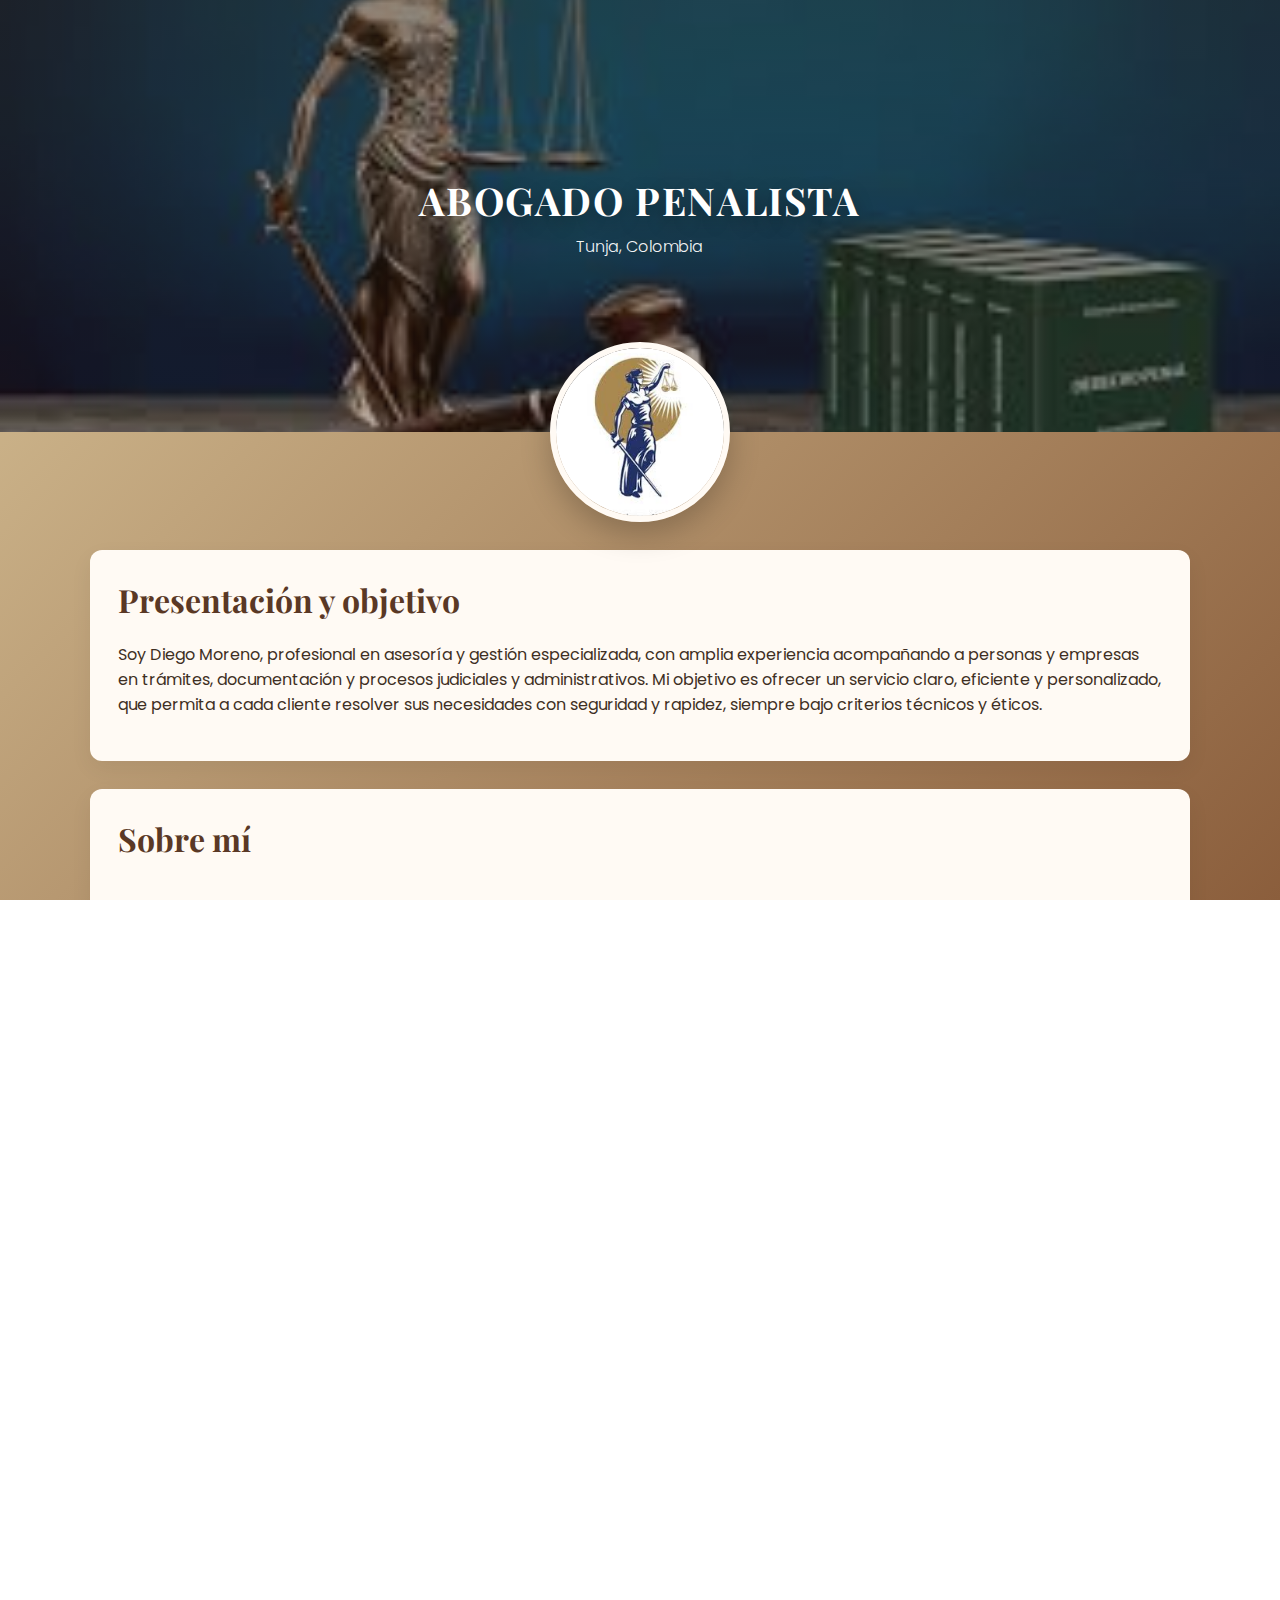
<file: index.html>
<!DOCTYPE html>
<html lang="es">
<head>
  <meta charset="UTF-8" />
  <meta name="viewport" content="width=device-width, initial-scale=1" />
  <title>ABOGADO PENALISTA — Diego Moreno</title>
  <link rel="icon" href="imagen 1.jpeg" type="image/png">
  <link rel="stylesheet" href="xd.css" />
  <link href="https://fonts.googleapis.com/css2?family=Playfair+Display:wght@500;700&family=Poppins:wght@300;400;500;600&display=swap" rel="stylesheet">
</head>
<body>

  <!-- ====== HEADER / HERO (full-width) ====== -->
  <header class="caja-inicial" role="banner" aria-label="Cabecera">
    <div class="overlay"></div>
    <div class="texto-inicio">
      <h1>ABOGADO PENALISTA</h1>
      <h2>Tunja, Colombia</h2>
    </div>
  </header>

  <!-- FOTO DE PERFIL SOLAPADA (overlap) -->
  <div class="perfil-overlap" aria-hidden="true">
    <img src="imagen 1.jpeg" alt="Foto de Diego Moreno" class="perfil-overlap__img">
  </div>

  <!-- ====== CONTENIDO PRINCIPAL ====== -->
  <main class="page">
    <div class="container">

      <!-- Presentación -->
      <section class="caja-presentacion">
        <h1>Presentación y objetivo</h1>
        <p>
          Soy Diego Moreno, profesional en asesoría y gestión especializada, con amplia experiencia acompañando a personas y empresas en trámites, documentación y procesos judiciales y administrativos.
          Mi objetivo es ofrecer un servicio claro, eficiente y personalizado, que permita a cada cliente resolver sus necesidades con seguridad y rapidez, siempre bajo criterios técnicos y éticos.
        </p>
      </section>

      <!-- Sobre mí (texto; la foto ya está en overlap) -->
      <section class="sobre-mi">
        <h1>Sobre mí</h1>
        <div class="perfil">
          <p>
            Soy un profesional comprometido con la justicia y la eficiencia administrativa. Mi enfoque combina el conocimiento jurídico con la empatía hacia cada cliente,
            entendiendo que detrás de cada trámite hay una persona o empresa con objetivos claros y tiempos que respetar.
            A lo largo de mi experiencia, he aprendido que la claridad y la comunicación son claves para lograr resultados confiables y satisfactorios.
          </p>
        </div>
      </section>

      <!-- Servicios (grid) -->
      <section class="servicios" id="servicios">
        <h1>Servicios</h1>
        <div class="grid-servicios">
          <div class="servicio" style="background-image: url('abogado 2.jpeg');">
            <div class="fondo"></div>
            <h2>Asesoría y acompañamiento administrativo</h2>
            <div class="contenido">
              <ul>
                <li>Orientación en trámites locales y nacionales.</li>
                <li>Preparación y revisión de documentos (solicitudes, escritos, cartas formales).</li>
                <li>Presentación y seguimiento de procesos en entidades públicas y privadas.</li>
              </ul>
            </div>
          </div>

          <div class="servicio" style="background-image: url('abogado 3.jpeg');">
            <div class="fondo"></div>
            <h2>Gestión de documentos jurídicos</h2>
            <div class="contenido">
              <ul>
                <li>Revisión de contratos simples y acuerdos.</li>
                <li>Redacción de autorizaciones y constancias.</li>
                <li>Orientación sobre requisitos para trámites.</li>
              </ul>
            </div>
          </div>

          <div class="servicio" style="background-image: url('abogado 4.jpeg');">
            <div class="fondo"></div>
            <h2>Consultoría personalizada</h2>
            <div class="contenido">
              <ul>
                <li>Análisis del caso y propuesta de pasos a seguir.</li>
                <li>Estrategias prácticas para agilizar trámites.</li>
                <li>Acompañamiento puntual o integral según complejidad.</li>
              </ul>
            </div>
          </div>

          <div class="servicio" style="background-image: url('abogado 5.jpeg');">
            <div class="fondo"></div>
            <h2>Representación y contacto</h2>
            <div class="contenido">
              <ul>
                <li>Gestión presencial ante oficinas cuando el cliente lo solicita.</li>
                <li>Coordinación de citas, agendamiento y seguimiento.</li>
                <li>Entrega de reportes de avance y comunicaciones importantes.</li>
              </ul>
            </div>
          </div>
        </div>
      </section>

      <!-- Pasos -->
      <section class="caja-pasos">
        <h1>Cómo trabajo: paso a paso</h1>
        <ol>
          <li>Primera toma de contacto
            <ul>
              <li>Recepción por llamada, mensaje o correo.</li>
              <li>Revisión inicial gratuita para confirmar alcance y documentos básicos.</li>
            </ul>
          </li>
          <li>Diagnóstico y propuesta
            <ul>
              <li>Evaluación de la información entregada.</li>
              <li>Envío de plan de trabajo con tiempos estimados y costos.</li>
            </ul>
          </li>
          <li>Ejecución
            <ul>
              <li>Preparación de documentos, radicación y seguimiento activo.</li>
              <li>Comunicación continua con el cliente.</li>
            </ul>
          </li>
          <li>Entrega y cierre
            <ul>
              <li>Entrega de copias y reporte final.</li>
              <li>Recomendaciones para pasos posteriores.</li>
            </ul>
          </li>
        </ol>
      </section>

      <!-- Tarifas -->
      <section class="caja-tarifas">
        <h1>Tarifas y modalidades de pago</h1>
        <ul>
          <li>Tarifa básica por asesoría y gestión administrativa: desde $100.000 COP.</li>
          <li>Paquetes por gestión: precio según complejidad.</li>
          <li>Modalidades: transferencia, efectivo u otros métodos acordados.</li>
        </ul>
      </section>

      <!-- Beneficios -->
      <section class="caja-beneficios">
        <h1>Beneficios</h1>
        <ul>
          <li>Ahorro de tiempo y esfuerzo.</li>
          <li>Reducción de errores gracias a asesoría profesional.</li>
          <li>Acompañamiento personalizado.</li>
          <li>Mayor seguridad en la gestión de documentos.</li>
        </ul>
      </section>

      <!-- Botón cita -->
      <div class="boton-cita" style="text-align:center;">
        <a href="xd1.html" class="btn">Agendar cita</a>
      </div>

    </div><!-- .container -->
  </main>

  <!-- FOOTER -->
  <footer>
    <div class="footer-inner">
      <p>© <span id="year"></span> Diego Moreno – Asesoría y Gestión Especializada</p>
      <p>Contacto: 301 468 2313 · 350 403 6817 · drdiegomorenoruiz85@hotmail.com</p>
      <p>Tunja, Colombia</p>
    </div>
  </footer>

  <script>
    document.getElementById('year').textContent = new Date().getFullYear();
  </script>

  <!-- Aquí va tu JS de servicios; lo nombré servicios.js pero puedes pegar tu script directamente -->
  <script src="xd.js"></script>

</body>
</html>
</file>
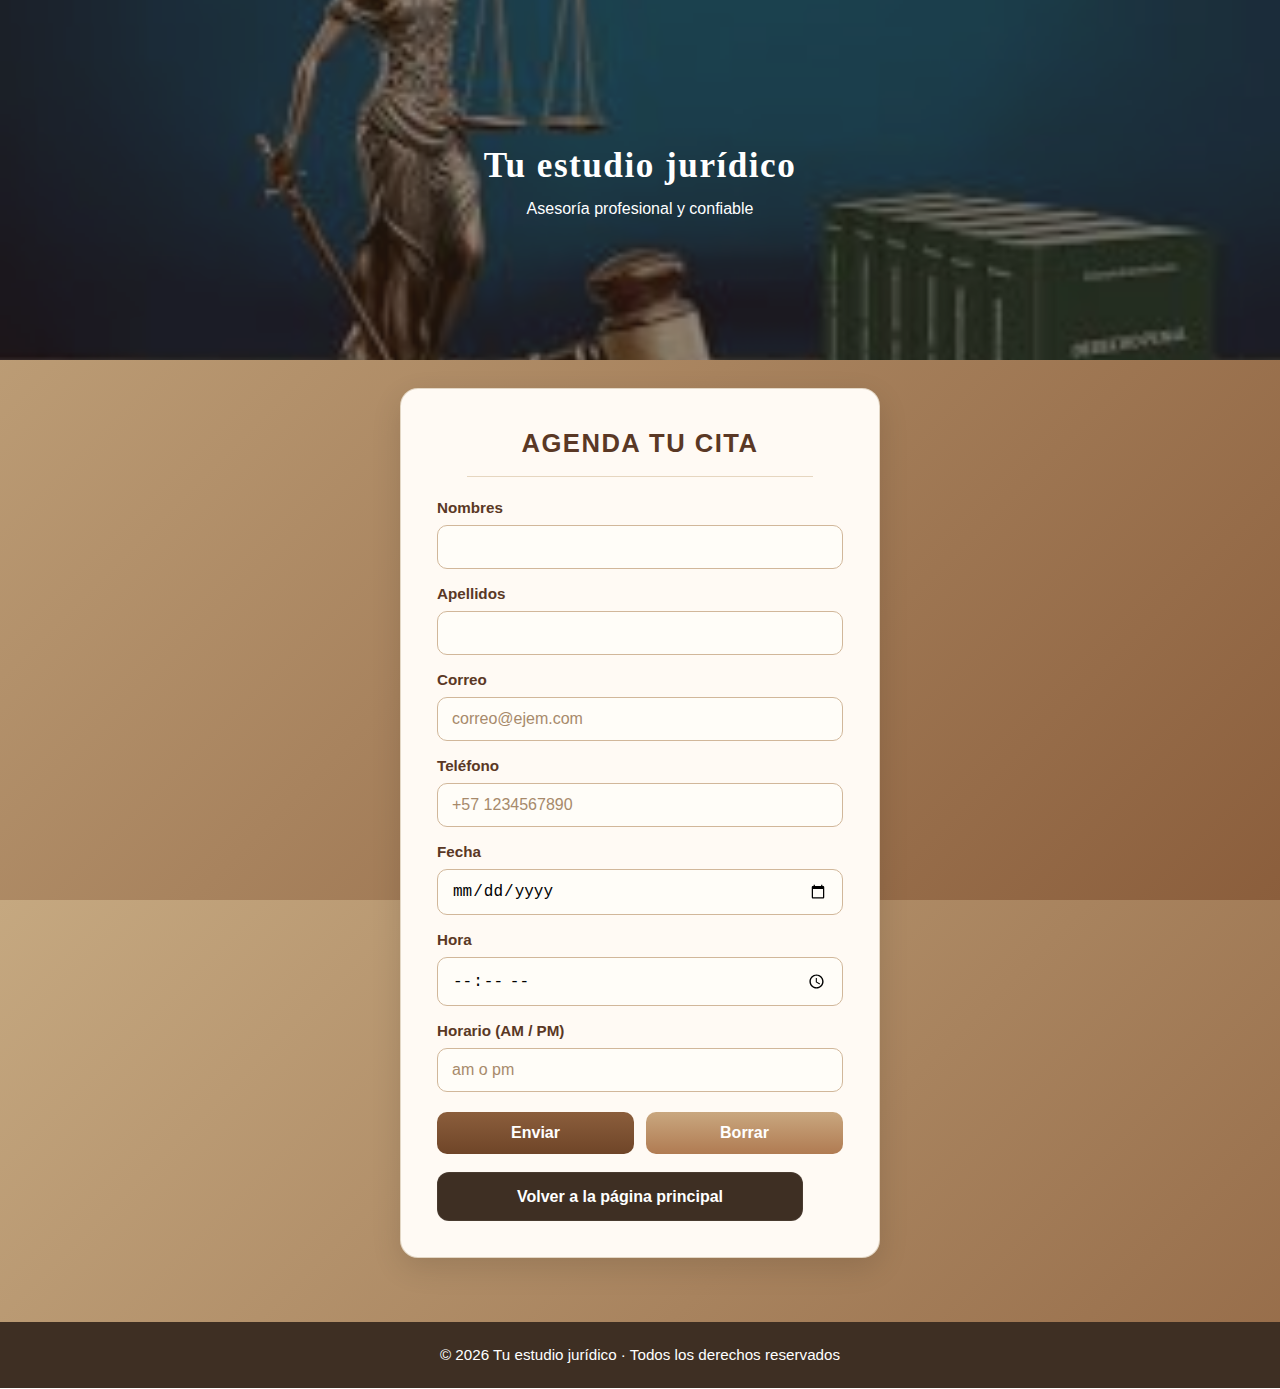
<file: xd1.html>
<!DOCTYPE html>
<html lang="es">
<head>
  <meta charset="utf-8" />
  <meta name="viewport" content="width=device-width, initial-scale=1" />
  <title>Agendar cita</title>
  <link rel="icon" href="imagen 1.jpeg" type="image/png">
  <link rel="stylesheet" href="xd1.css">
</head>
<body>
  <header>
    <!-- CABECERA (imagen full-width) -->
    <div class="caja-inicial" role="banner" aria-label="Cabecera">
      <div class="overlay"></div>
      <div class="texto-inicio">
        <h1>Tu estudio jurídico</h1>
        <h2>Asesoría profesional y confiable</h2>
      </div>
    </div>
  </header>

  <!-- CONTENIDO PRINCIPAL: centrado en la página -->
  <main class="page">
    <div class="container">
      <section class="formulario" aria-labelledby="titulo-form">
        <h1 id="titulo-form">Agenda tu cita</h1>
        <hr>

        <form id="formularioCita" novalidate>
          <label for="nombres">Nombres</label>
          <input type="text" id="nombres" name="nombres" placeholder="" required>

          <label for="apellidos">Apellidos</label>
          <input type="text" id="apellidos" name="apellidos" placeholder="" required>

          <label for="correo">Correo</label>
          <input type="email" id="correo" name="correo" placeholder="correo@ejem.com" required>

          <label for="telefono">Teléfono</label>
          <input type="tel" id="telefono" name="telefono" placeholder="+57 1234567890" required>

          <label for="fecha">Fecha</label>
          <input type="date" id="fecha" name="fecha" required>

          <label for="hora">Hora</label>
          <input type="time" id="hora" name="hora" required>

          <label for="horario">Horario (AM / PM)</label>
          <input type="text" id="horario" name="horario" placeholder="am o pm" required>

          <div class="botones">
            <input type="submit" value="Enviar">
            <input type="reset" value="Borrar">
          </div>
        </form>

        <a href="index.html" class="btn-volver">Volver a la página principal</a>
      </section>
    </div>
  </main>

  <!-- FOOTER full-width -->
  <footer>
    <div class="footer-inner">
      © <span id="year"></span> Tu estudio jurídico · Todos los derechos reservados
    </div>
  </footer>

  <script>
    // año dinámico
    document.getElementById('year').textContent = new Date().getFullYear();
  </script>

  <!-- tu script de envío a SheetBest (no lo toco) -->
  <script src="revisar.js"></script>
</body>
</html>
</file>
<file: xd.css>
/* xd.css — versión corregida y optimizada para desplegar servicios */
/* Mantiene tu paleta beige / marrón; corrige comportamiento de .servicio/.contenido */

/* RESET + BOX SIZING */
*,
*::before,
*::after { box-sizing: border-box; }

html, body {
  height: 100%;
  margin: 0;
  padding: 0;
  font-family: "Poppins", system-ui, -apple-system, "Segoe UI", Roboto, Arial;
  -webkit-font-smoothing: antialiased;
  -moz-osx-font-smoothing: grayscale;
  background: linear-gradient(135deg, #d9c59a 0%, #8b5e3c 100%);
  color: #3e2f23;
  overflow-x: hidden;
}

/* VARIABLES */
:root{
  --bg-light: #fffaf4;
  --accent: #c9a77f;
  --brown: #5a3825;
  --brown-dark: #3e2f23;
  --border: rgba(200,180,150,0.6);
  --shadow: 0 10px 30px rgba(0,0,0,0.12);
}

/* HEADER / HERO */
.caja-inicial{
  width: 100%;
  min-height: 48vh;
  display: flex;
  align-items: center;
  justify-content: center;
  position: relative;
  background: url('abogado 1.jpeg') center center / cover no-repeat;
  overflow: hidden;
}
.caja-inicial .overlay{
  position: absolute; inset: 0;
  background: linear-gradient(180deg, rgba(50,35,20,0.55), rgba(50,35,20,0.35));
}
.texto-inicio{ position: relative; z-index: 2; text-align: center; padding: 18px; color: #fff; }
.texto-inicio h1{ font-family: "Playfair Display", serif; font-size: 2.4rem; margin: 0; letter-spacing: 1.6px; text-shadow: 0 6px 18px rgba(0,0,0,0.35); }
.texto-inicio h2{ margin: 8px 0 0; font-weight: 300; font-size: 1rem; opacity: 0.95; }

/* PERFIL solapado (overlap) */
.perfil-overlap{
  width: 100%;
  display: flex;
  justify-content: center;
  position: relative;
  z-index: 60;
  margin-top: -90px; /* ajusta si necesitas menos/más solapamiento */
  pointer-events: none;
}
.perfil-overlap__img {
  width: 180px;
  height: 180px;
  border-radius: 50%;
  object-fit: cover;
  border: 6px solid var(--bg-light);
  box-shadow: 0 12px 30px rgba(0,0,0,0.22);
  background: linear-gradient(180deg, rgba(255,255,255,0.96), rgba(255,255,255,0.9));
  pointer-events: auto;
  transition: transform .25s ease;
}
.perfil-overlap__img:hover { transform: scale(1.03); }

/* MAIN / CONTENEDOR */
.page { width: 100%; display: flex; justify-content: center; padding: 28px 18px; }
.container { width: 100%; max-width: 1100px; margin: 0 auto; }

/* SECCIONES */
section { background: var(--bg-light); padding: 28px; border-radius: 12px; box-shadow: 0 8px 22px rgba(0,0,0,0.06); margin-bottom: 28px; }
.caja-presentacion h1, .sobre-mi h1, .servicios h1, .caja-pasos h1, .caja-tarifas h1, .caja-beneficios h1 {
  margin-top: 0;
  color: var(--brown);
  font-family: "Playfair Display", serif;
}

/* SOBRE MI: texto centrado bajo la foto */
.sobre-mi .perfil { display: flex; flex-direction: column; align-items: center; gap: 16px; }
.sobre-mi p { max-width: 900px; text-align: center; color: #3e2f23; line-height: 1.6; }

/* GRID SERVICIOS */
.grid-servicios { display: grid; grid-template-columns: repeat(auto-fit, minmax(220px, 1fr)); gap: 20px; margin-top: 18px; }

/* ---------------------------
   TARJETA SERVICIO (mejorada)
   --------------------------- */
/* contenedor tarjeta */
.servicio {
  position: relative;
  border-radius: 12px;
  color: white;
  padding: 20px;
  min-height: 160px;
  background-size: cover;
  background-position: center;
  overflow: visible; /* permitimos que el contenido se muestre correctamente */
  box-shadow: 0 6px 20px rgba(0,0,0,0.18);
  cursor: pointer;
  transition: transform .30s ease, box-shadow .30s ease;
  display: flex;
  flex-direction: column;
  justify-content: flex-end;
}

/* capa de oscuridad (no bloquea eventos) */
.servicio .fondo {
  position: absolute;
  inset: 0;
  background: rgba(0,0,0,0.55);
  transition: background .35s ease;
  pointer-events: none; /* importante: permite click/hover en la tarjeta */
}

/* título visible siempre */
.servicio h2 {
  position: relative;
  z-index: 2;
  margin: 0 0 8px;
  font-size: 1.05rem;
  text-transform: uppercase;
  letter-spacing: 1px;
}

/* contenido oculto por defecto: controlamos con max-height + opacity */
.servicio .contenido {
  position: relative;
  z-index: 2;
  overflow: hidden;
  max-height: 0;              /* cerrado inicialmente */
  opacity: 0;
  transition: max-height .45s ease, opacity .25s ease;
  margin-top: 0;
  padding-top: 0;
}

/* cuando está activo, se aplica clase .activa (JS pone scrollHeight/none) */
.servicio.activa {
  transform: translateY(-6px) scale(1.02);
  box-shadow: 0 14px 36px rgba(0,0,0,0.28);
}
.servicio.activa .fondo { background: rgba(0,0,0,0.72); }
.servicio.activa .contenido {
  opacity: 1;
  /* fallback: si JS no ejecuta, mostramos hasta 400px por CSS */
  max-height: 400px;
  margin-top: 10px;
  padding-top: 8px;
}

/* lista dentro del contenido */
.servicio .contenido ul { margin: 8px 0 0 18px; color: #fff; }

/* focus accesible */
.servicio:focus {
  outline: 3px solid rgba(201,167,127,0.18);
  outline-offset: 6px;
}

/* hover mejora visual (solo en dispositivos con hover) */
@media (hover: hover) {
  .servicio:hover { transform: translateY(-4px); box-shadow: 0 10px 30px rgba(0,0,0,0.22); }
}

/* BOTON CITA */
.boton-cita { text-align: center; margin: 20px 0 40px; }
.btn {
  display: inline-block;
  background: linear-gradient(180deg,#8b5e3c,#6f4528);
  color: #fff; padding: 14px 36px; border-radius: 28px; text-decoration: none; font-weight: 700;
  transition: transform .12s ease, box-shadow .12s ease;
}
.btn:hover { transform: translateY(-3px); box-shadow: 0 10px 25px rgba(111,69,40,0.18); }

/* FOOTER */
footer { width: 100%; background: var(--brown-dark); color: #fff; padding: 26px 12px; margin-top: 36px; box-sizing: border-box; }
.footer-inner { max-width: 1100px; margin: 0 auto; text-align: center; font-size: .95rem; }

/* RESPONSIVE */
@media (max-width: 992px) {
  .texto-inicio h1{ font-size: 2rem; }
  .texto-inicio h2{ font-size: .98rem; }
  .perfil-overlap { margin-top: -70px; }
}
@media (max-width: 760px) {
  .caja-inicial { min-height: 36vh; background-position: center top; }
  .texto-inicio h1 { font-size: 1.6rem; }
  .perfil-overlap { margin-top: -60px; }
  .perfil-overlap__img { width: 140px; height: 140px; border-width: 5px; }
  .page { padding: 18px 10px; }
  .grid-servicios { gap: 14px; }
  section { padding: 20px; border-radius: 10px; }
  .btn { padding: 12px 28px; }
  /* en móvil, el hover no aplica; la interacción será por click/tap */
  .servicio .contenido { transition: max-height .45s ease, opacity .25s ease; }
}
@media (max-width: 420px) {
  .texto-inicio h1 { font-size: 1.4rem; }
  .texto-inicio h2 { display: none; }
  .perfil-overlap__img { width: 120px; height: 120px; }
  .formulario, section { padding: 16px; }
}
/* La capa oscura no debe bloquear eventos */
.servicio .fondo { pointer-events: none; }

/* Contenedor debe permitir overflow visible para que el contenido desplegado no se corte */
.servicio { overflow: visible; }

/* Contenido oculto por defecto y con transición */
.servicio .contenido {
  overflow: hidden;
  max-height: 0;
  opacity: 0;
  transition: max-height 420ms ease, opacity 220ms ease;
  display: block; /* importante: display block para medir scrollHeight */
}

/* Cuando JS pone .activa, .contenido se mostrará (JS ajusta max-height) */
.servicio.activa .contenido { opacity: 1; }
</file>
<file: xd1.css>
/* ===============================
   RESET + BOX SIZING
   =============================== */
*,
*::before,
*::after {
  box-sizing: border-box;
}

html, body {
  height: 100%;
  margin: 0;
  padding: 0;
  font-family: "Poppins", sans-serif;
  color: #3e2f23;
  -webkit-font-smoothing: antialiased;
  -moz-osx-font-smoothing: grayscale;
}

/* ===============================
   FONDO GENERAL
   =============================== */
body {
  background: linear-gradient(135deg, #c5a880 0%, #8b5e3c 100%);
  line-height: 1.45;
}
/* ===============================
   CABECERA (FULL WIDTH, IMAGE)
   =============================== */
.caja-inicial {
  width: 100%;
  height: 40vh;                 /* se adapta — en móvil se reduce por media query */
  min-height: 220px;
  background: url('abogado 1.jpeg') center center / cover no-repeat;
  position: relative;
  display: flex;
  align-items: center;
  justify-content: center;
  overflow: hidden;
  margin: 0;
}

.caja-inicial .overlay {
  position: absolute;
  inset: 0;
  background: rgba(50, 35, 20, 0.55);
}

.texto-inicio {
  position: relative;
  z-index: 2;
  text-align: center;
  padding: 0 18px;
  color: #fff;
}
.texto-inicio h1 {
  margin: 0;
  font-family: "Playfair Display", serif;
  font-size: 2.2rem;
  letter-spacing: 1.5px;
}
.texto-inicio h2 {
  margin: 6px 0 0;
  font-weight: 300;
  font-size: 1rem;
}

/* ===============================
   MAIN PAGE LAYOUT
   =============================== */
.page {
  width: 100%;
  display: flex;
  justify-content: center;   /* centra la container */
  padding: 28px 16px;
}

.container {
  width: 100%;
  max-width: 1100px;         /* ancho máximo de la zona de contenido */
  margin: 0 auto;
}

/* ===============================
   FORMULARIO (TARJETA CENTRADA)
   =============================== */
.formulario {
  background: #fffaf4;
  padding: 36px 36px;
  border-radius: 18px;
  width: 100%;
  max-width: 480px;
  margin: 0 auto;
  box-shadow: 0 10px 30px rgba(0,0,0,0.12);
  border: 1px solid rgba(200,180,150,0.5);
}

/* Título */
.formulario h1 {
  font-size: 1.6rem;
  color: #5a3825;
  margin: 0 0 12px;
  text-align: center;
  text-transform: uppercase;
  letter-spacing: 1.5px;
}

.formulario hr {
  border: 0;
  border-top: 1px solid #e6d6c0;
  margin: 14px auto 20px;
  width: 85%;
}

/* Labels + inputs */
label {
  display: block;
  margin-bottom: 6px;
  font-weight: 600;
  color: #5a3825;
  font-size: 0.95rem;
}

input[type="text"],
input[type="email"],
input[type="tel"],
input[type="date"],
input[type="time"] {
  width: 100%;
  padding: 12px 14px;
  border-radius: 10px;
  border: 1.6px solid #d1b79a;
  background: #fffdf8;
  font-size: 1rem;
  margin-bottom: 14px;
  outline: none;
  transition: box-shadow 0.15s ease, border-color 0.15s ease;
}

input[type="text"]::placeholder,
input[type="email"]::placeholder,
input[type="tel"]::placeholder {
  color: #a78a6b;
}

input:focus {
  border-color: #8b5e3c;
  box-shadow: 0 6px 18px rgba(139,94,60,0.12);
}

/* Botones */
.botones {
  display: flex;
  gap: 12px;
  margin-top: 6px;
}

input[type="submit"],
input[type="reset"] {
  flex: 1;
  padding: 12px 14px;
  border-radius: 10px;
  border: none;
  cursor: pointer;
  font-weight: 700;
  color: #fff;
  font-size: 1rem;
  transition: transform 0.12s ease, opacity 0.12s ease;
}

input[type="submit"] {
  background: linear-gradient(180deg,#8b5e3c,#6f4528);
}
input[type="submit"]:hover { transform: translateY(-2px); }

input[type="reset"] {
  background: linear-gradient(180deg,#c9a77f,#b07b52);
}
input[type="reset"]:hover { transform: translateY(-2px); }

/* Botón volver */
.btn-volver {
  display: inline-block;
  margin: 18px auto 0;
  text-align: center;
  width: calc(100% - 40px);
  padding: 12px 18px;
  background: #3e2f23;
  color: #fff;
  text-decoration: none;
  border-radius: 12px;
  font-weight: 700;
  border: 1px solid rgba(255,255,255,0.06);
}

/* ===============================
   FOOTER (FULL WIDTH)
   =============================== */
footer {
  width: 100%;
  background: #3e2f23;
  color: #fff;
  padding: 22px 12px;
  margin-top: 36px;
  box-sizing: border-box;
}
.footer-inner {
  max-width: 1100px;
  margin: 0 auto;
  text-align: center;
  font-size: 0.95rem;
}

/* ===============================
   RESPONSIVE
   =============================== */

@media (max-width: 900px) {
  .texto-inicio h1 { font-size: 1.9rem; }
  .formulario { max-width: 520px; padding: 30px; }
}

@media (max-width: 600px) {
  .menu { padding: 10px 8px; gap: 10px; }
  .nav-link { padding: 8px 10px; font-size: 0.95rem; border-radius: 8px; }

  .caja-inicial { height: 32vh; min-height: 180px; }
  .texto-inicio h1 { font-size: 1.4rem; }
  .texto-inicio h2 { display: none; } /* opción: ocultar subtítulo en móviles */

  .page { padding: 18px 10px; }
  .formulario { padding: 20px 16px; border-radius: 14px; }
  .footer-inner { padding: 0 12px; font-size: 0.9rem; }

  .botones { flex-direction: column; }
  .btn-volver { width: 100%; }
}
</file>
